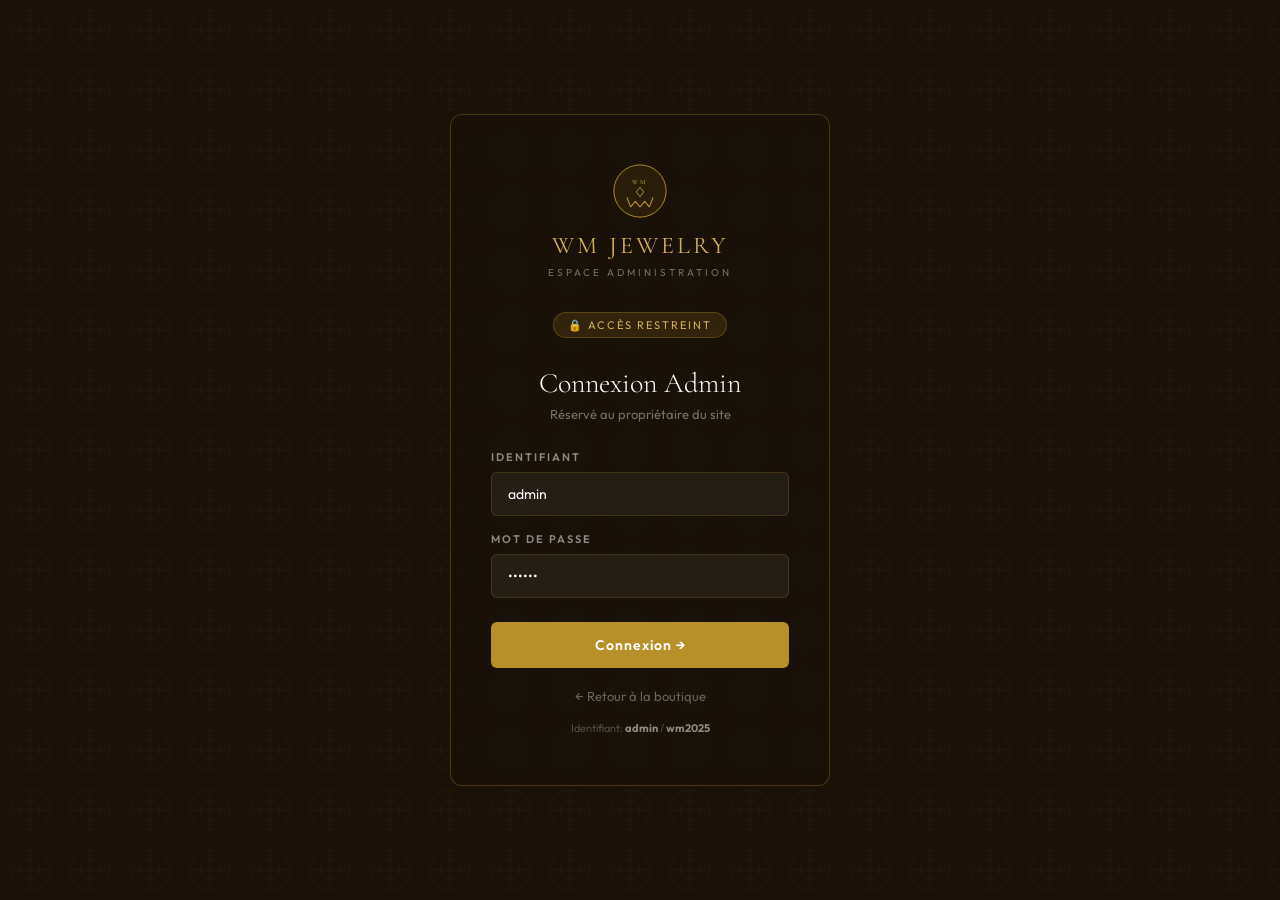
<file: admin/index.html>
<!DOCTYPE html>
<html lang="fr">
<head>
<meta charset="UTF-8">
<meta name="viewport" content="width=device-width, initial-scale=1.0">
<title>WM Jewelry — Admin</title>
<link href="https://fonts.googleapis.com/css2?family=Cormorant+Garamond:ital,wght@0,300;0,400;0,600;1,300&family=Outfit:wght@300;400;500;600&display=swap" rel="stylesheet">
<style>
*{margin:0;padding:0;box-sizing:border-box}
:root{
  --gold:#B8902A;--gold-light:#D4AF5A;--gold-pale:#F5EDD5;--gold-dark:#7C5E18;
  --cream:#FAF7F0;--white:#fff;--black:#1A1209;--gray:#6B6355;--gray-light:#EDE8DF;
  --font-serif:'Cormorant Garamond',serif;--font-sans:'Outfit',sans-serif;
}
body{font-family:var(--font-sans);background:var(--black);min-height:100vh;display:flex;align-items:center;justify-content:center;position:relative;overflow:hidden}
body::before{content:'';position:absolute;inset:0;background:url("data:image/svg+xml,%3Csvg width='60' height='60' viewBox='0 0 60 60' xmlns='http://www.w3.org/2000/svg'%3E%3Cg fill='none' stroke='%23B8902A' stroke-width='0.3' opacity='0.15'%3E%3Ccircle cx='30' cy='30' r='20'/%3E%3Ccircle cx='30' cy='30' r='10'/%3E%3Cline x1='10' y1='30' x2='50' y2='30'/%3E%3Cline x1='30' y1='10' x2='30' y2='50'/%3E%3C/g%3E%3C/svg%3E") repeat}
.login-box{background:rgba(26,18,9,0.95);border:1px solid rgba(184,144,42,0.3);border-radius:12px;padding:48px 40px;width:380px;max-width:92vw;position:relative;z-index:1;backdrop-filter:blur(10px)}
.login-logo{text-align:center;margin-bottom:32px}
.login-logo svg{display:block;margin:0 auto 12px}
.login-logo .brand{font-family:var(--font-serif);font-size:24px;color:var(--gold-light);letter-spacing:3px;display:block}
.login-logo .sub{font-size:10px;color:rgba(255,255,255,0.4);letter-spacing:3px;margin-top:4px}
.admin-badge{background:rgba(184,144,42,0.15);border:1px solid rgba(184,144,42,0.3);color:var(--gold-light);font-size:11px;padding:5px 14px;border-radius:20px;display:inline-block;margin-bottom:28px;letter-spacing:2px}
h2{font-family:var(--font-serif);font-size:28px;color:white;font-weight:300;margin-bottom:6px;text-align:center}
.login-sub{color:rgba(255,255,255,0.4);font-size:13px;text-align:center;margin-bottom:28px}
.form-group{margin-bottom:16px}
.form-group label{display:block;font-size:11px;font-weight:600;color:rgba(255,255,255,0.5);letter-spacing:2px;text-transform:uppercase;margin-bottom:8px}
.form-group input{width:100%;background:rgba(255,255,255,0.05);border:1px solid rgba(184,144,42,0.2);border-radius:6px;padding:12px 16px;font-family:var(--font-sans);font-size:14px;color:white;outline:none;transition:border .2s}
.form-group input:focus{border-color:var(--gold)}
.form-group input::placeholder{color:rgba(255,255,255,0.25)}
.login-btn{width:100%;background:var(--gold);color:white;border:none;padding:14px;font-family:var(--font-sans);font-size:14px;font-weight:600;cursor:pointer;border-radius:6px;margin-top:8px;letter-spacing:1px;transition:background .2s}
.login-btn:hover{background:var(--gold-dark)}
.error-msg{background:rgba(192,57,43,0.15);border:1px solid rgba(192,57,43,0.3);color:#e74c3c;font-size:13px;padding:10px 14px;border-radius:6px;margin-top:12px;display:none;text-align:center}
.back-link{display:block;text-align:center;margin-top:20px;color:rgba(255,255,255,0.35);font-size:13px;text-decoration:none;transition:color .2s}
.back-link:hover{color:var(--gold-light)}
.hint{color:rgba(255,255,255,0.25);font-size:11px;text-align:center;margin-top:16px;line-height:1.6}
</style>
</head>
<body>

<div class="login-box">
  <div class="login-logo">
    <svg viewBox="0 0 60 60" width="56" height="56">
      <circle cx="30" cy="30" r="28" fill="rgba(184,144,42,0.1)" stroke="#B8902A" stroke-width="1"/>
      <text x="30" y="22" text-anchor="middle" font-family="Cormorant Garamond,serif" font-size="7" fill="#D4AF5A" letter-spacing="3" font-weight="400">WM</text>
      <polygon points="30,26 34,31 30,36 26,31" fill="none" stroke="#D4AF5A" stroke-width="0.8"/>
      <path d="M16,37 L20,47 L25,41 L30,47 L35,41 L40,47 L44,37" fill="none" stroke="#B8902A" stroke-width="1.2" stroke-linejoin="round"/>
    </svg>
    <span class="brand">WM JEWELRY</span>
    <span class="sub">ESPACE ADMINISTRATION</span>
  </div>

  <div style="text-align:center">
    <span class="admin-badge">🔒 ACCÈS RESTREINT</span>
  </div>

  <h2>Connexion Admin</h2>
  <p class="login-sub">Réservé au propriétaire du site</p>

  <div class="form-group">
    <label>Identifiant</label>
    <input type="text" id="username" placeholder="admin" autocomplete="username" value="admin">
  </div>
  <div class="form-group">
    <label>Mot de passe</label>
    <input type="password" id="password" placeholder="••••••••" autocomplete="current-password" value="wm2025" onkeydown="if(event.key==='Enter') login()">
  </div>
  <button class="login-btn" onclick="login()">Connexion →</button>
  <div class="error-msg" id="errorMsg">Identifiant ou mot de passe incorrect.</div>

  <a href="/index.html" class="back-link">← Retour à la boutique</a>
  <p class="hint">Identifiant: <strong style="color:rgba(255,255,255,0.5)">admin</strong> / <strong style="color:rgba(255,255,255,0.5)">wm2025</strong></p>
</div>

<script>
// ── AUTH CODE INTÉGRÉ ──
const ADMIN_CREDENTIALS = {
  username: "admin",
  password: "wm2025"
};

function checkCredentials(user, pass) {
  return user === ADMIN_CREDENTIALS.username && pass === ADMIN_CREDENTIALS.password;
}

function login() {
  const user = document.getElementById("username").value.trim();
  const pass = document.getElementById("password").value;
  
  if (checkCredentials(user, pass)) {
    sessionStorage.setItem("wm_admin_auth", "1");
    window.location.href = "/admin/dashboard.html";
  } else {
    const err = document.getElementById("errorMsg");
    err.style.display = "block";
    setTimeout(() => err.style.display = "none", 3000);
  }
}

if (sessionStorage.getItem("wm_admin_auth") === "1") {
  window.location.href = "/admin/dashboard.html";
}
</script>
</body>
</html>
</file>
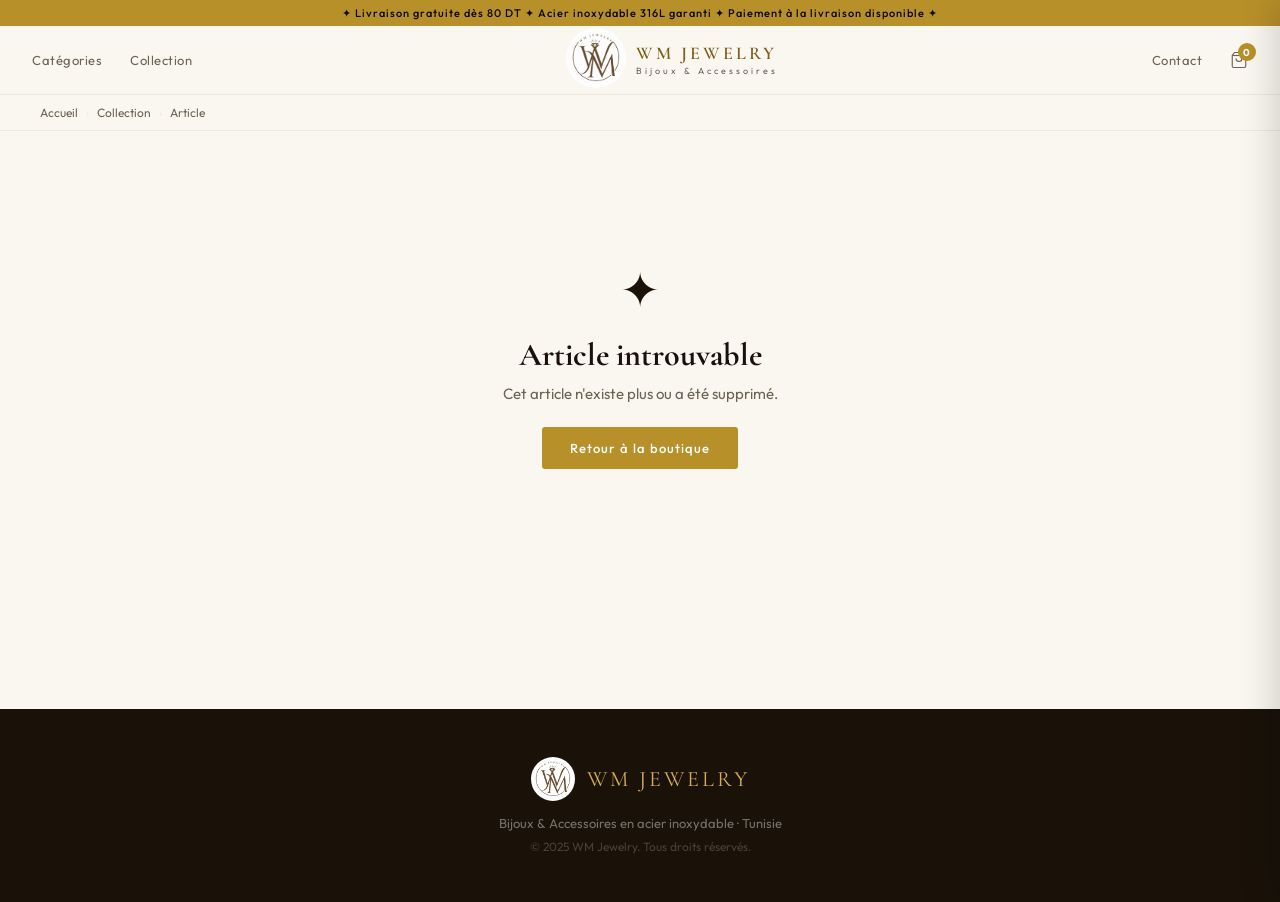
<file: product.html>
<!DOCTYPE html>
<html lang="fr">
<head>
<meta charset="UTF-8">
<meta name="viewport" content="width=device-width, initial-scale=1.0">
<title>WM Jewelry — Détail Produit</title>
<link href="https://fonts.googleapis.com/css2?family=Cormorant+Garamond:ital,wght@0,300;0,400;0,600;1,300;1,400&family=Outfit:wght@300;400;500;600&display=swap" rel="stylesheet">
<link rel="stylesheet" href="css/style.css">
<link rel="stylesheet" href="css/product.css">
<style>
/* ANNOUNCEMENT BAR - SCROLLING */
.announcement-bar {
  background: var(--gold, #B8902A);
  color: var(--dark, #0a0805);
  text-align: center;
  padding: 6px 16px;
  font-size: 11px;
  letter-spacing: 1px;
  font-weight: 500;
  white-space: nowrap;
  overflow: hidden;
  text-overflow: ellipsis;
}
.announcement-bar span {
  display: inline-block;
  animation: scrollText 20s linear infinite;
}
@keyframes scrollText {
  0% { transform: translateX(100%); }
  100% { transform: translateX(-100%); }
}
</style>
</head>

<body>

<!-- ANNOUNCEMENT BAR -->
<div class="announcement-bar">
  <span>✦ Livraison gratuite dès 80 DT ✦ Acier inoxydable 316L garanti ✦ Paiement à la livraison disponible ✦</span>
</div>

<!-- HEADER -->
<header class="header" id="header">
  <div class="header-inner">
    <nav class="nav-left">
      <a href="index.html#categories">Catégories</a>
      <a href="index.html#nouveautes">Collection</a>
    </nav>
    <a href="index.html" class="logo">
      <div class="logo-emblem">
        <img src="images/logo1.png" alt="WM Jewelry" width="60" height="60" style="border-radius:50%;object-fit:cover;">
      </div>
      <div class="logo-text">
        <span class="logo-wm">WM JEWELRY</span>
        <span class="logo-tagline">Bijoux & Accessoires</span>
      </div>
    </a>
    <nav class="nav-right">
      <a href="index.html#contact">Contact</a>
      <a href="#" class="nav-cart" id="cartBtn">
        <svg width="18" height="18" viewBox="0 0 24 24" fill="none" stroke="currentColor" stroke-width="1.5"><path d="M6 2L3 6v14a2 2 0 002 2h14a2 2 0 002-2V6l-3-4z"/><line x1="3" y1="6" x2="21" y2="6"/><path d="M16 10a4 4 0 01-8 0"/></svg>
        <span class="cart-count" id="cartCount">0</span>
      </a>
    </nav>
  </div>
</header>

<!-- BREADCRUMB -->
<div class="breadcrumb">
  <div class="breadcrumb-inner">
    <a href="index.html">Accueil</a>
    <span class="bc-sep">›</span>
    <a href="index.html#nouveautes" id="bcCat">Collection</a>
    <span class="bc-sep">›</span>
    <span id="bcName">Article</span>
  </div>
</div>

<!-- PRODUCT DETAIL -->
<main class="product-page" id="productPage">
  <div class="product-loading" id="productLoading">
    <div class="loading-spinner"></div>
    <p>Chargement...</p>
  </div>
</main>

<!-- AVIS CLIENTS -->
<section class="reviews-section" id="reviewsSection"></section>

<!-- PRODUITS SIMILAIRES -->
<section class="related-section" id="relatedSection" style="display:none">
  <div class="section-header">
    <p class="section-eyebrow">Vous aimerez aussi</p>
    <h2>Articles similaires</h2>
  </div>
  <div class="related-grid" id="relatedGrid"></div>
</section>

<!-- FOOTER -->
<footer class="footer">
  <div class="footer-logo">
    <img src="images/logo1.png" alt="WM Jewelry" width="44" height="44" style="border-radius:50%;object-fit:cover;">
    <span>WM JEWELRY</span>
  </div>
  <p class="footer-text">Bijoux & Accessoires en acier inoxydable · Tunisie</p>
  <p class="footer-copy">© 2025 WM Jewelry. Tous droits réservés.</p>
</footer>

<!-- CART SIDEBAR -->
<div class="cart-overlay" id="cartOverlay"></div>
<div class="cart-sidebar" id="cartSidebar">
  <div class="cart-header">
    <h3>Votre Panier</h3>
    <button class="cart-close" onclick="closeCart()">×</button>
  </div>
  <div class="cart-items" id="cartItems"><p class="cart-empty">Votre panier est vide</p></div>
  <div class="cart-footer" id="cartFooter" style="display:none">
    <div class="cart-total-row"><span>Total</span><span id="cartTotal">0.000 DT</span></div>
    <button class="order-btn" onclick="order()">Commander via WhatsApp</button>
  </div>
</div>

<div class="notification" id="notification"></div>

<script src="js/products.js"></script>
<script src="js/product.js"></script>
</body>
</html>
</file>
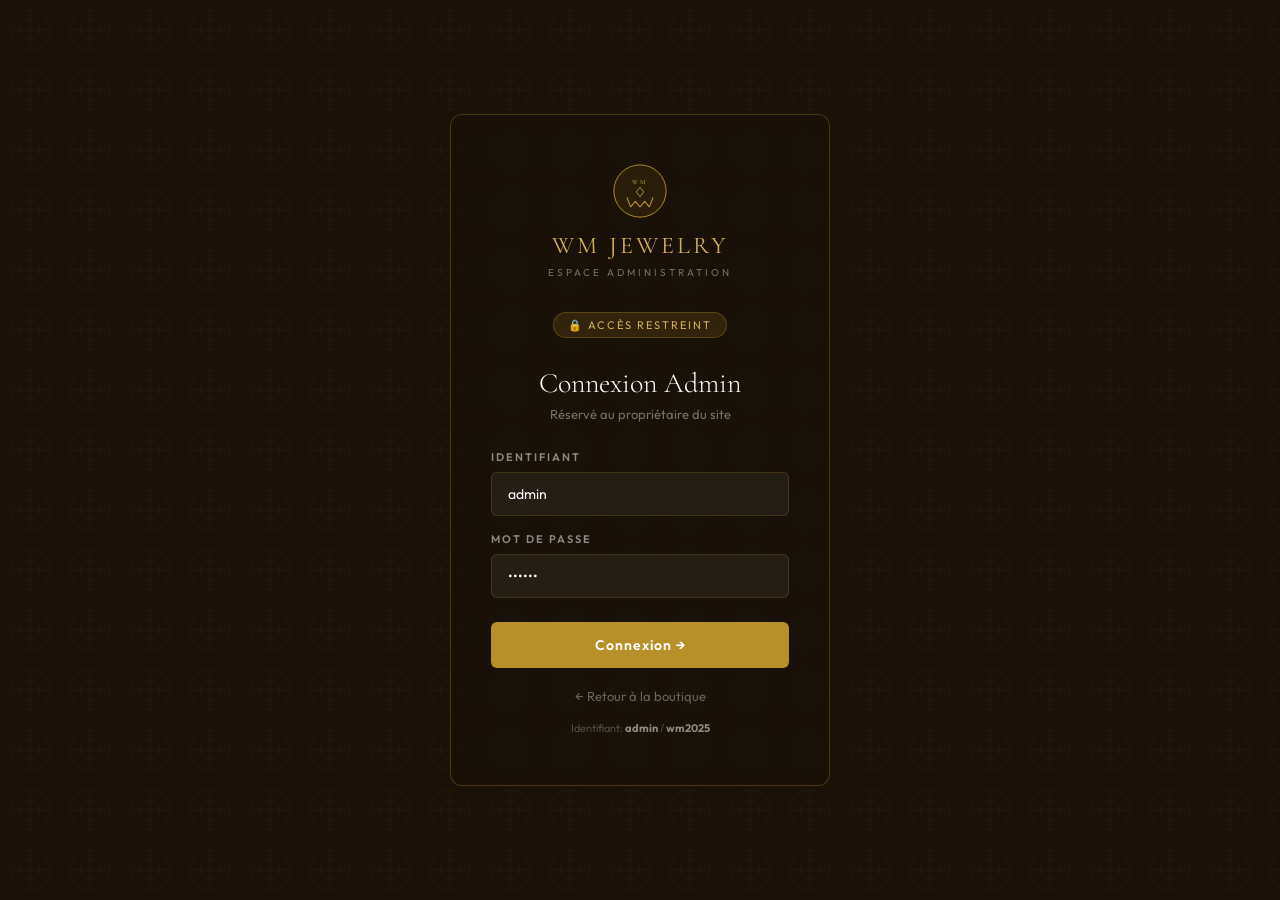
<file: admin/dashboard.html>
<!DOCTYPE html>
<html lang="fr">
<head>
<meta charset="UTF-8">
<meta name="viewport" content="width=device-width, initial-scale=1.0">
<title>WM Jewelry — Dashboard Admin</title>
<link href="https://fonts.googleapis.com/css2?family=Cormorant+Garamond:ital,wght@0,300;0,400;0,600;1,300&family=Outfit:wght@300;400;500;600&display=swap" rel="stylesheet">
<link rel="stylesheet" href="css/admin.css">
</head>
<body>

<!-- SIDEBAR -->
<aside class="sidebar">
  <div class="sidebar-logo">
    <svg viewBox="0 0 60 60" width="40" height="40">
      <circle cx="30" cy="30" r="28" fill="#F5EDD5" stroke="#B8902A" stroke-width="1.5"/>
      <text x="30" y="22" text-anchor="middle" font-family="Cormorant Garamond,serif" font-size="7" fill="#7C5E18" letter-spacing="3" font-weight="600">WM</text>
      <polygon points="30,26 34,31 30,36 26,31" fill="none" stroke="#B8902A" stroke-width="0.8"/>
      <path d="M16,37 L20,47 L25,41 L30,47 L35,41 L40,47 L44,37" fill="none" stroke="#B8902A" stroke-width="1.2" stroke-linejoin="round"/>
    </svg>
    <div>
      <div class="sidebar-brand">WM JEWELRY</div>
      <div class="sidebar-role">Administration</div>
    </div>
  </div>

  <nav class="sidebar-nav">
    <a class="nav-item active" onclick="showSection('dashboard')">
      <span class="nav-icon">📊</span> Tableau de bord
    </a>
    <a class="nav-item" onclick="showSection('products')">
      <span class="nav-icon">💎</span> Articles
    </a>
    <a class="nav-item" onclick="showSection('add')">
      <span class="nav-icon">➕</span> Ajouter article
    </a>
    <a class="nav-item" onclick="showSection('categories')">
      <span class="nav-icon">🗂️</span> Catégories
    </a>
    <a class="nav-item" onclick="showSection('reviews')">
      <span class="nav-icon">⭐</span> Avis clients
      <span class="nav-badge" id="navReviewsBadge" style="display:none">0</span>
    </a>
  </nav>

  <div class="sidebar-footer">
    <a href="../index.html" target="_blank" class="sidebar-link">🌐 Voir la boutique</a>
    <button class="logout-btn" onclick="logout()">🚪 Déconnexion</button>
  </div>
</aside>

<!-- MAIN -->
<main class="main-content">

  <!-- TOP BAR -->
  <div class="topbar">
    <div class="topbar-title" id="topbarTitle">Tableau de bord</div>
    <div class="topbar-right">
      <span class="admin-tag">👤 Admin</span>
    </div>
  </div>

  <!-- DASHBOARD SECTION -->
  <section id="sec-dashboard" class="section active">
    <div class="stats-grid" id="statsGrid"></div>
    <div class="dash-grid">
      <div class="panel">
        <div class="panel-header">
          <h3>Articles récents</h3>
          <button class="btn-sm" onclick="showSection('products')">Voir tout</button>
        </div>
        <div id="recentProducts"></div>
      </div>
      <div class="panel">
        <div class="panel-header"><h3>Répartition catégories</h3></div>
        <div id="catChart"></div>
      </div>
    </div>
  </section>

  <!-- PRODUCTS SECTION -->
  <section id="sec-products" class="section">
    <div class="section-bar">
      <div class="search-wrap">
        <input type="text" id="searchInput" placeholder="🔍 Rechercher un article..." oninput="renderProductsTable()">
        <select id="filterCat" onchange="renderProductsTable()">
          <option value="">Toutes catégories</option>
        </select>
      </div>
      <button class="btn-gold" onclick="showSection('add')">+ Ajouter un article</button>
    </div>
    <div class="table-wrap">
      <table class="products-table">
        <thead>
          <tr>
            <th>Article</th><th>Catégorie</th><th>Prix</th><th>Stock</th><th>Statut</th><th>Actions</th>
          </tr>
        </thead>
        <tbody id="productsTableBody"></tbody>
      </table>
    </div>
  </section>

  <!-- ADD / EDIT SECTION -->
  <section id="sec-add" class="section">
    <div class="form-panel">
      <h2 class="form-title" id="formTitle">➕ Nouvel Article</h2>

      <div class="form-grid">
        <div class="form-group">
          <label>Nom de l'article *</label>
          <input type="text" id="fName" placeholder="Ex: Bracelet doré élégant">
        </div>
        <div class="form-group">
          <label>Prix (DT) *</label>
          <input type="number" id="fPrice" placeholder="Ex: 24.900" step="0.001" min="0">
        </div>
        <div class="form-group">
          <label>Stock disponible *</label>
          <input type="number" id="fStock" placeholder="Ex: 10" step="1" min="0">
          <div class="field-hint">0 = article en rupture de stock</div>
        </div>
        <div class="form-group">
          <label>Catégorie *</label>
          <select id="fCat">
            <option value="boucles">Boucles d'oreilles</option>
            <option value="colliers">Colliers</option>
            <option value="bracelets">Bracelets</option>
            <option value="bagues">Bagues</option>
            <option value="montres">Montres</option>
            <option value="cheveux">Accessoires cheveux</option>
            <option value="pinces">Pinces & Barrettes</option>
            <option value="bondes">Bandes & Élastiques</option>
            <option value="autres">Autres</option>
          </select>
        </div>
        <div class="form-group">
          <label>Icône de secours (si pas d'image)</label>
          <div class="emoji-grid" id="emojiGrid"></div>
        </div>

        <!-- IMAGES UPLOAD (plusieurs photos) -->
        <div class="form-group full">
          <label>Photos de l'article</label>
          <input type="file" id="fImage" accept="image/*" multiple style="display:none">
          <div class="drop-zone" id="dropZone">
            <div class="drop-inner">
              <div class="drop-icon">🖼️</div>
              <div class="drop-text">Glissez une ou plusieurs images ici<br><span>ou cliquez pour choisir des fichiers</span></div>
              <div class="drop-hint">JPG, PNG, WEBP — max 5 Mo/image · La 1ère image = photo principale</div>
            </div>
          </div>
          <div class="image-gallery" id="imageGallery"></div>
        </div>

        <div class="form-group full">
          <label>Description</label>
          <textarea id="fDesc" rows="3" placeholder="Description courte, matière, taille, etc."></textarea>
        </div>
        <div class="form-group">
          <label>Mise en avant</label>
          <select id="fFeatured">
            <option value="false">Article normal</option>
            <option value="true">⭐ Article vedette</option>
          </select>
        </div>
        <div class="form-group">
          <label>Badge "Nouveau"</label>
          <select id="fNew">
            <option value="false">Non</option>
            <option value="true">Oui — afficher le badge</option>
          </select>
        </div>
      </div>

      <div class="preview-box" id="previewBox">
        <div class="preview-label">Aperçu carte produit</div>
        <div class="preview-card" id="previewCard">
          <div class="preview-img-wrap">
            <img id="pvImg" src="" alt="" style="display:none">
            <div class="preview-emoji" id="pvEmoji">💍</div>
          </div>
          <div class="preview-info">
            <div class="preview-cat" id="pvCat">Catégorie</div>
            <div class="preview-name" id="pvName">Nom de l'article</div>
            <div class="preview-price" id="pvPrice">0.000 DT</div>
          </div>
        </div>
      </div>

      <div class="form-actions">
        <button class="btn-gold" onclick="saveProduct()">💾 Enregistrer l'article</button>
        <button class="btn-outline" onclick="cancelEdit()">Annuler</button>
      </div>
    </div>
  </section>

  <!-- CATEGORIES SECTION -->
  <section id="sec-categories" class="section">
    <div class="panel">
      <div class="panel-header"><h3>Catégories disponibles</h3></div>
      <div id="catList"></div>
    </div>
  </section>

  <!-- REVIEWS SECTION -->
  <section id="sec-reviews" class="section">
    <div class="section-bar">
      <div class="search-wrap">
        <select id="reviewsFilter" onchange="renderReviewsAdmin()">
          <option value="pending">En attente</option>
          <option value="approved">Publiés</option>
          <option value="all">Tous</option>
        </select>
      </div>
    </div>
    <div id="reviewsList" class="reviews-admin-list"></div>
  </section>

</main>

<div class="toast" id="toast"></div>

<script src="js/auth.js"></script>
<script src="../js/products.js"></script>
<script src="js/dashboard.js"></script>
</body>
</html>
</file>
<file: css/style.css>
/* ── WM JEWELRY — style.css ── */
*{margin:0;padding:0;box-sizing:border-box}
:root{
  --gold:#B8902A;--gold-light:#D4AF5A;--gold-pale:#F5EDD5;--gold-dark:#7C5E18;
  --cream:#FAF7F0;--white:#fff;--black:#1A1209;--gray:#6B6355;--gray-light:#EDE8DF;
  --font-serif:'Cormorant Garamond',serif;--font-sans:'Outfit',sans-serif;
  --header-h:68px;
}
body{font-family:var(--font-sans);background:var(--cream);color:var(--black);font-size:15px}
h1,h2,h3,h4{font-family:var(--font-serif)}
a{text-decoration:none;color:inherit}
img{max-width:100%}

/* ANNOUNCEMENT */
.announcement-bar{background:var(--black);color:var(--gold-light);text-align:center;padding:9px 16px;font-size:12px;letter-spacing:1.5px;overflow:hidden;white-space:nowrap}

/* HEADER */
.header{background:rgba(250,247,240,0.95);backdrop-filter:blur(12px);border-bottom:1px solid var(--gray-light);position:sticky;top:0;z-index:100;transition:box-shadow .3s}
.header.scrolled{box-shadow:0 2px 20px rgba(26,18,9,0.1)}
.header-inner{display:flex;align-items:center;justify-content:space-between;height:var(--header-h);padding:0 32px;max-width:1400px;margin:0 auto}
.logo{display:flex;align-items:center;gap:10px}
.logo-text{display:flex;flex-direction:column}
.logo-wm{font-family:var(--font-serif);font-size:18px;font-weight:600;color:var(--gold-dark);letter-spacing:3px;line-height:1}
.logo-tagline{font-size:9px;color:var(--gray);letter-spacing:3px;margin-top:3px}
.nav-left,.nav-right{display:flex;gap:28px;align-items:center}
.nav-left a,.nav-right a{font-size:13px;color:var(--gray);font-weight:400;letter-spacing:0.5px;transition:color .2s}
.nav-left a:hover,.nav-right a:hover{color:var(--gold)}
.nav-cart{display:flex;align-items:center;gap:4px;position:relative}
.cart-count{background:var(--gold);color:white;font-size:10px;font-weight:700;width:18px;height:18px;border-radius:50%;display:flex;align-items:center;justify-content:center;position:absolute;top:-8px;right:-8px}

/* HERO */
.hero{background:var(--black);min-height:580px;display:flex;align-items:center;padding:80px 32px;position:relative;overflow:hidden}
.hero-bg{position:absolute;inset:0}
.hero-pattern{position:absolute;inset:0;background:url("data:image/svg+xml,%3Csvg width='60' height='60' viewBox='0 0 60 60' xmlns='http://www.w3.org/2000/svg'%3E%3Cg fill='none' stroke='%23B8902A' stroke-width='0.3' opacity='0.15'%3E%3Ccircle cx='30' cy='30' r='20'/%3E%3Ccircle cx='30' cy='30' r='10'/%3E%3Cline x1='10' y1='30' x2='50' y2='30'/%3E%3Cline x1='30' y1='10' x2='30' y2='50'/%3E%3C/g%3E%3C/svg%3E") repeat}
.hero-content{position:relative;z-index:2;max-width:560px}
.hero-logo-wrap{margin-bottom:24px}
.hero-eyebrow{font-size:11px;color:var(--gold-light);letter-spacing:4px;text-transform:uppercase;margin-bottom:12px}
.hero-title{font-family:var(--font-serif);font-size:clamp(42px,6vw,72px);color:white;font-weight:300;line-height:1.1;margin-bottom:16px}
.hero-title em{color:var(--gold-light);font-style:italic}
.hero-desc{color:rgba(255,255,255,0.55);font-size:14px;line-height:1.7;margin-bottom:32px}
.hero-actions{display:flex;gap:12px;flex-wrap:wrap;margin-bottom:28px}
.btn-primary{background:var(--gold);color:white;padding:13px 28px;border-radius:3px;font-size:13px;font-weight:500;letter-spacing:1px;transition:background .2s;border:none;cursor:pointer;display:inline-block}
.btn-primary:hover{background:var(--gold-dark)}
.btn-ghost{background:transparent;color:white;padding:13px 28px;border:1px solid rgba(255,255,255,0.25);border-radius:3px;font-size:13px;cursor:pointer;transition:all .2s;display:inline-block}
.btn-ghost:hover{border-color:var(--gold-light);color:var(--gold-light)}
.hero-badges{display:flex;gap:20px;flex-wrap:wrap}
.hero-badges span{font-size:12px;color:rgba(255,255,255,0.4);letter-spacing:1px}
.hero-ornament{position:absolute;right:-60px;top:50%;transform:translateY(-50%);z-index:1}

/* TRUST STRIP */
.trust-strip{background:var(--gold-pale);border-bottom:1px solid #E8D8B0;padding:14px 32px;display:flex;justify-content:center;gap:48px;flex-wrap:wrap}
.trust-item{display:flex;align-items:center;gap:8px;font-size:12px;color:var(--gold-dark);font-weight:500;letter-spacing:0.5px}

/* SECTION HEADER */
.section-header{text-align:center;padding:60px 32px 32px;max-width:1400px;margin:0 auto}
.section-eyebrow{font-size:11px;color:var(--gold);letter-spacing:3px;text-transform:uppercase;margin-bottom:8px}
.section-header h2{font-family:var(--font-serif);font-size:clamp(28px,4vw,42px);font-weight:300}

/* CATEGORIES */
.categories{padding-bottom:40px}

/* FILTER BAR */
.filter-bar{display:flex;flex-wrap:wrap;gap:8px;justify-content:center;padding:0 32px 24px;max-width:1400px;margin:0 auto}
.filter-btn{background:var(--white);border:1px solid var(--gray-light);padding:7px 18px;border-radius:20px;font-size:13px;cursor:pointer;font-family:var(--font-sans);color:var(--gray);transition:all .2s}
.filter-btn:hover,.filter-btn.active{background:var(--gold);border-color:var(--gold);color:white}

/* PRODUCTS */
.products-section{padding:0 32px 80px;max-width:1400px;margin:0 auto}
.products-grid{display:grid;grid-template-columns:repeat(auto-fill,minmax(240px,1fr));gap:24px}
.product-card{background:var(--white);border:1px solid var(--gray-light);border-radius:8px;overflow:hidden;transition:all .25s;cursor:pointer}
.product-card:hover{transform:translateY(-5px);box-shadow:0 16px 40px rgba(26,18,9,0.1)}
.product-img-wrap{position:relative;aspect-ratio:1;background:var(--gold-pale);display:flex;align-items:center;justify-content:center;overflow:hidden}
.product-emoji-img{font-size:72px;line-height:1;transition:transform .3s}
.product-card:hover .product-emoji-img{transform:scale(1.08)}
.product-real-img{width:100%;height:100%;object-fit:cover;transition:transform .4s ease}
.product-card:hover .product-real-img{transform:scale(1.05)}
.badge-new{position:absolute;top:12px;left:12px;background:var(--black);color:var(--gold-light);font-size:10px;font-weight:600;padding:4px 10px;letter-spacing:1.5px}
.badge-featured{position:absolute;top:12px;right:40px;background:var(--gold);color:white;font-size:10px;font-weight:600;padding:4px 10px;letter-spacing:1px}
.badge-outofstock{position:absolute;top:12px;left:12px;background:#B91C1C;color:white;font-size:10px;font-weight:600;padding:4px 10px;letter-spacing:1px;border-radius:2px}
.wishlist-btn{position:absolute;top:10px;right:12px;background:rgba(255,255,255,0.85);border:none;width:32px;height:32px;border-radius:50%;font-size:16px;cursor:pointer;display:flex;align-items:center;justify-content:center;transition:all .2s;backdrop-filter:blur(4px)}
.wishlist-btn:hover{background:white;transform:scale(1.1)}
.product-card.is-out-of-stock .product-img-wrap{opacity:0.55;filter:grayscale(40%)}
.product-stock-note{font-size:11px;color:#B45309;font-weight:600;margin-top:2px}
.add-btn-disabled{background:var(--gray-light)!important;color:var(--gray)!important;cursor:not-allowed}

/* RATING STARS (cartes produit + fiche détail) */
.rating-stars{display:flex;align-items:center;gap:5px;margin:2px 0}
.rating-stars .stars{color:var(--gold);font-size:13px;letter-spacing:1px}
.rating-stars .rating-num{font-size:12px;font-weight:600;color:var(--gray)}
.rating-stars .rating-count{font-size:11px;color:var(--gray)}
.rating-sm .stars{font-size:12px}
.rating-lg .stars{font-size:20px;letter-spacing:2px}
.rating-lg .rating-num{font-size:16px}
.product-body{padding:18px}
.product-cat{font-size:10px;color:var(--gold);font-weight:600;letter-spacing:2px;text-transform:uppercase;margin-bottom:5px}
.product-name{font-family:var(--font-serif);font-size:19px;margin-bottom:6px;line-height:1.2}
.product-desc{font-size:12px;color:var(--gray);margin-bottom:14px;line-height:1.6}
.product-footer{display:flex;align-items:center;justify-content:space-between}
.product-price{font-family:var(--font-serif);font-size:20px;color:var(--gold-dark);font-weight:600}
.add-btn{background:var(--gold);color:white;border:none;padding:8px 16px;border-radius:3px;font-size:12px;font-weight:600;cursor:pointer;transition:background .2s;letter-spacing:0.5px}
.add-btn:hover{background:var(--gold-dark)}
.no-products{grid-column:1/-1;text-align:center;padding:80px 20px;color:var(--gray)}
.no-products-icon{font-size:48px;margin-bottom:16px}

/* CONTACT */
.contact-section{background:var(--white);border-top:1px solid var(--gray-light);padding:80px 32px}
.contact-inner{display:grid;grid-template-columns:1fr 1fr;gap:60px;max-width:900px;margin:0 auto;align-items:start}
@media(max-width:700px){.contact-inner{grid-template-columns:1fr}}
.contact-info h2{font-family:var(--font-serif);font-size:36px;margin-bottom:12px}
.contact-desc{color:var(--gray);font-size:14px;line-height:1.7;margin-bottom:24px}
.contact-links{display:flex;gap:12px;flex-wrap:wrap}
.contact-wa,.contact-ig{display:flex;align-items:center;gap:8px;padding:10px 20px;border-radius:4px;font-size:13px;font-weight:500;transition:all .2s}
.contact-wa{background:#25D366;color:white}
.contact-wa:hover{background:#128C7E}
.contact-ig{background:var(--gold-pale);color:var(--gold-dark);border:1px solid var(--gold-light)}
.contact-ig:hover{background:var(--gold);color:white}
.contact-form{display:flex;flex-direction:column;gap:14px}
.contact-form .form-group input,.contact-form .form-group textarea{width:100%;border:1px solid var(--gray-light);border-radius:4px;padding:12px 16px;font-family:var(--font-sans);font-size:14px;outline:none;transition:border .2s;color:var(--black);background:var(--cream)}
.contact-form .form-group input:focus,.contact-form .form-group textarea:focus{border-color:var(--gold)}

/* FOOTER */
.footer{background:var(--black);padding:48px 32px;text-align:center}
.footer-logo{display:flex;align-items:center;justify-content:center;gap:12px;margin-bottom:14px}
.footer-logo span{font-family:var(--font-serif);font-size:22px;color:var(--gold-light);letter-spacing:3px}
.footer-text{color:rgba(255,255,255,0.4);font-size:13px;margin-bottom:8px}
.footer-copy{color:rgba(255,255,255,0.2);font-size:12px}

/* CART SIDEBAR */
.cart-overlay{position:fixed;inset:0;background:rgba(0,0,0,0.45);z-index:200;display:none;cursor:pointer}
.cart-overlay.open{display:block}
.cart-sidebar{position:fixed;right:0;top:0;bottom:0;width:380px;max-width:90vw;background:white;z-index:201;transform:translateX(100%);transition:transform .3s ease;display:flex;flex-direction:column;box-shadow:-8px 0 32px rgba(0,0,0,0.15)}
.cart-sidebar.open{transform:translateX(0)}
.cart-header{padding:22px 24px;border-bottom:1px solid var(--gray-light);display:flex;align-items:center;justify-content:space-between}
.cart-header h3{font-family:var(--font-serif);font-size:24px;font-weight:400}
.cart-close{background:none;border:none;font-size:28px;cursor:pointer;color:var(--gray);line-height:1}
.cart-items{flex:1;overflow-y:auto;padding:16px 24px}
.cart-empty{text-align:center;padding:48px 0;color:var(--gray);font-size:14px}
.cart-item{display:flex;justify-content:space-between;align-items:flex-start;padding:14px 0;border-bottom:1px solid var(--gray-light)}
.cart-item:last-child{border-bottom:none}
.cart-item-info{flex:1}
.cart-item-name{font-size:14px;font-weight:500;margin-bottom:8px}
.cart-item-qty-row{display:flex;align-items:center;gap:8px}
.qty-btn{background:var(--cream);border:1px solid var(--gray-light);width:26px;height:26px;border-radius:4px;font-size:16px;cursor:pointer;display:flex;align-items:center;justify-content:center;color:var(--black)}
.qty-val{font-size:14px;font-weight:500;min-width:20px;text-align:center;color:white}
.cart-item-right{display:flex;align-items:flex-start;gap:8px;margin-left:12px}
.cart-item-price{font-family:var(--font-serif);font-size:17px;color:var(--gold-dark);font-weight:600;white-space:nowrap}
.cart-item-rm{background:none;border:none;color:#c0392b;cursor:pointer;font-size:20px;line-height:1;padding:0}
.cart-footer{padding:20px 24px;border-top:1px solid var(--gray-light)}
.cart-total-row{display:flex;justify-content:space-between;font-family:var(--font-serif);font-size:22px;margin-bottom:16px}
.order-btn{width:100%;background:#25D366;color:white;border:none;padding:14px;font-size:14px;font-weight:600;cursor:pointer;border-radius:4px;letter-spacing:0.5px;display:flex;align-items:center;justify-content:center;gap:8px;transition:background .2s}
.order-btn:hover{background:#128C7E}

/* NOTIFICATION */
.notification{position:fixed;bottom:24px;left:50%;transform:translateX(-50%) translateY(80px);background:var(--black);color:white;padding:12px 24px;border-radius:6px;font-size:13px;z-index:300;transition:transform .3s;pointer-events:none;white-space:nowrap}
.notification.show{transform:translateX(-50%) translateY(0)}

/* RESPONSIVE */
@media(max-width:768px){
  .header-inner{padding:0 16px}
  .nav-left,.hero-ornament{display:none}
  .hero{padding:60px 20px;min-height:auto}
  .trust-strip{gap:16px;padding:12px 16px}
  .section-header{padding:40px 16px 20px}
  .cat-grid,.filter-bar{padding:0 16px 16px}
  .products-section{padding:0 16px 60px}
  .contact-section{padding:60px 16px}
}

/* ── CATEGORIES AVEC IMAGES ── */
.cat-grid{display:grid;grid-template-columns:repeat(auto-fill,minmax(160px,1fr));gap:16px;padding:0 32px;max-width:1400px;margin:0 auto}
.cat-card{border-radius:10px;overflow:hidden;cursor:pointer;transition:transform .25s,box-shadow .25s;position:relative}
.cat-card:hover{transform:translateY(-4px);box-shadow:0 12px 32px rgba(26,18,9,0.18)}
.cat-img-wrap{position:relative;aspect-ratio:3/4;overflow:hidden;background:var(--gold-pale)}
.cat-img-wrap img{width:100%;height:100%;object-fit:cover;transition:transform .4s ease;display:block}
.cat-card:hover .cat-img-wrap img{transform:scale(1.07)}
.cat-img-fallback{width:100%;height:100%;display:flex;align-items:center;justify-content:center;font-size:48px;background:var(--gold-pale)}
.cat-overlay{position:absolute;bottom:0;left:0;right:0;background:linear-gradient(to top,rgba(26,18,9,0.85) 0%,rgba(26,18,9,0.2) 70%,transparent 100%);padding:20px 14px 14px;color:white}
.cat-overlay .cat-name{font-family:var(--font-serif);font-size:16px;font-weight:400;letter-spacing:0.5px;margin-bottom:3px}
.cat-overlay .cat-count{font-size:11px;color:rgba(255,255,255,0.65);letter-spacing:0.5px}

/* ── DETAIL MODAL ── */
.detail-overlay{position:fixed;inset:0;background:rgba(0,0,0,0.55);z-index:300;display:none;backdrop-filter:blur(4px)}
.detail-modal{position:fixed;top:50%;left:50%;transform:translate(-50%,-60%);z-index:301;background:white;border-radius:12px;width:900px;max-width:94vw;max-height:90vh;overflow-y:auto;display:none;box-shadow:0 24px 80px rgba(0,0,0,0.25)}
.detail-overlay.open,.detail-modal.open{display:block}
.detail-modal.open{transform:translate(-50%,-50%)}
.detail-close{position:absolute;top:14px;right:18px;background:none;border:none;font-size:28px;cursor:pointer;color:var(--gray);z-index:2;line-height:1;transition:color .2s}
.detail-close:hover{color:var(--black)}
.detail-layout{display:grid;grid-template-columns:1fr 1fr;min-height:400px}
@media(max-width:640px){.detail-layout{grid-template-columns:1fr}}
.detail-left{position:relative;background:var(--gold-pale);border-radius:12px 0 0 12px;overflow:hidden;min-height:320px;display:flex;align-items:center;justify-content:center}
@media(max-width:640px){.detail-left{border-radius:12px 12px 0 0;min-height:240px}}
.detail-img{width:100%;height:100%;object-fit:cover;display:block}
.detail-emoji-img{font-size:96px;line-height:1}
.detail-badge-new{position:absolute;top:14px;left:14px;background:var(--black);color:var(--gold-light);font-size:10px;font-weight:700;padding:5px 12px;letter-spacing:2px}
.detail-right{padding:36px 32px;display:flex;flex-direction:column;gap:0}
@media(max-width:640px){.detail-right{padding:24px 20px}}
.detail-cat{font-size:11px;color:var(--gold);font-weight:600;letter-spacing:3px;text-transform:uppercase;margin-bottom:10px}
.detail-name{font-family:var(--font-serif);font-size:clamp(22px,3vw,30px);font-weight:400;line-height:1.2;margin-bottom:14px;color:var(--black)}
.detail-price{font-family:var(--font-serif);font-size:28px;color:var(--gold-dark);font-weight:600;margin-bottom:18px}
.detail-divider{height:1px;background:var(--gray-light);margin-bottom:18px}
.detail-desc{font-size:14px;color:var(--gray);line-height:1.75;margin-bottom:22px;flex:1}
.detail-tags{display:flex;flex-wrap:wrap;gap:8px;margin-bottom:24px}
.detail-tags span{background:var(--gold-pale);color:var(--gold-dark);font-size:11px;padding:5px 12px;border-radius:20px;font-weight:500}
.detail-actions{display:flex;flex-direction:column;gap:10px}
.detail-add-btn{background:var(--gold);color:white;border:none;padding:13px;font-family:var(--font-sans);font-size:14px;font-weight:600;cursor:pointer;border-radius:4px;transition:background .2s;letter-spacing:0.5px}
.detail-add-btn:hover{background:var(--gold-dark)}
.detail-wa-btn{background:white;color:#1A1209;border:1.5px solid var(--gray-light);padding:12px;font-family:var(--font-sans);font-size:13px;font-weight:500;cursor:pointer;border-radius:4px;display:flex;align-items:center;justify-content:center;gap:8px;transition:all .2s}
.detail-wa-btn:hover{border-color:#25D366;color:#128C7E}
</file>
<file: css/product.css>
/* ── WM JEWELRY — product.css (page détail) ── */

/* BREADCRUMB */
.breadcrumb {
  background: var(--cream);
  border-bottom: 1px solid var(--gray-light);
  padding: 10px 32px;
}
.breadcrumb-inner {
  max-width: 1200px;
  margin: 0 auto;
  display: flex;
  align-items: center;
  gap: 8px;
  font-size: 12px;
  color: var(--gray);
}
.breadcrumb-inner a { color: var(--gray); transition: color .2s; }
.breadcrumb-inner a:hover { color: var(--gold); }
.bc-sep { color: var(--gray-light); }

/* PAGE LAYOUT */
.product-page {
  max-width: 1200px;
  margin: 0 auto;
  padding: 48px 32px 80px;
}

/* LOADING */
.product-loading {
  text-align: center;
  padding: 80px 20px;
  color: var(--gray);
}
.loading-spinner {
  width: 36px; height: 36px;
  border: 2px solid var(--gray-light);
  border-top-color: var(--gold);
  border-radius: 50%;
  animation: spin .8s linear infinite;
  margin: 0 auto 16px;
}
@keyframes spin { to { transform: rotate(360deg); } }

/* NOT FOUND */
.product-not-found {
  text-align: center;
  padding: 80px 20px;
}
.notfound-icon { font-size: 48px; margin-bottom: 16px; }
.product-not-found h2 { font-family: var(--font-serif); font-size: 32px; margin-bottom: 10px; }
.product-not-found p { color: var(--gray); margin-bottom: 24px; }

/* PRODUCT DETAIL LAYOUT */
.pd-layout {
  display: grid;
  grid-template-columns: 1fr 1fr;
  gap: 64px;
  align-items: start;
}
@media (max-width: 768px) {
  .pd-layout { grid-template-columns: 1fr; gap: 32px; }
  .product-page { padding: 24px 16px 60px; }
  .breadcrumb { padding: 10px 16px; }
}

/* LEFT — IMAGE */
.pd-left { position: sticky; top: 88px; }
.pd-img-main {
  position: relative;
  background: var(--gold-pale);
  border-radius: 12px;
  overflow: hidden;
  aspect-ratio: 1 / 1;
  display: flex;
  align-items: center;
  justify-content: center;
  margin-bottom: 12px;
}
.pd-main-img {
  width: 100%; height: 100%;
  object-fit: cover;
  display: block;
  transition: transform .15s ease-out;
}
.pd-zoomable { cursor: zoom-in; }
.pd-zoom-hint {
  position: absolute; bottom: 10px; right: 10px;
  background: rgba(26,18,9,0.65); color: #fff;
  font-size: 11px; padding: 5px 10px; border-radius: 20px;
  opacity: 0; transition: opacity .2s; pointer-events: none;
}
.pd-img-main:hover .pd-zoom-hint { opacity: 1; }
.pd-emoji-img {
  font-size: 120px;
  line-height: 1;
  user-select: none;
}
.pd-badge-new {
  position: absolute; top: 14px; left: 14px;
  background: var(--black); color: var(--gold-light);
  font-size: 10px; font-weight: 700; padding: 5px 12px; letter-spacing: 2px;
}
.pd-badge-feat {
  position: absolute; top: 14px; right: 14px;
  background: var(--gold); color: white;
  font-size: 10px; font-weight: 700; padding: 5px 10px; letter-spacing: 1px;
  border-radius: 3px;
}
.pd-badge-out {
  position: absolute; top: 14px; left: 14px;
  background: #B91C1C; color: white;
  font-size: 10px; font-weight: 700; padding: 5px 12px; letter-spacing: 1.5px;
  border-radius: 3px;
}
.pd-img-dimmed { opacity: 0.6; filter: grayscale(35%); }

.pd-stock-status {
  display: flex; align-items: center; gap: 7px;
  font-size: 13px; font-weight: 600; margin-bottom: 18px;
}
.pd-stock-status span { font-size: 9px; }
.pd-stock-ok  { color: #2E7D32; }
.pd-stock-low { color: #B45309; }
.pd-stock-out { color: #B91C1C; }

.pd-add-btn-disabled {
  background: var(--gray-light) !important;
  color: var(--gray) !important;
  cursor: not-allowed;
  width: 100%;
  text-align: center;
}
.pd-add-btn-disabled:hover { background: var(--gray-light) !important; }

.related-card.is-out-of-stock { opacity: 0.6; }
.related-badge-out {
  position: absolute; top: 8px; left: 8px;
  background: #B91C1C; color: white;
  font-size: 9px; font-weight: 700; padding: 3px 8px; letter-spacing: 1px;
  border-radius: 2px;
}

/* THUMBNAILS */
.pd-thumbs {
  display: flex;
  gap: 10px;
  flex-wrap: wrap;
}
.pd-thumb {
  width: 72px; height: 72px;
  border-radius: 8px;
  overflow: hidden;
  border: 2px solid var(--gray-light);
  cursor: pointer;
  background: var(--gold-pale);
  display: flex; align-items: center; justify-content: center;
  transition: border-color .2s;
}
.pd-thumb.active { border-color: var(--gold); }
.pd-thumb img { width: 100%; height: 100%; object-fit: cover; }
.pd-thumb span { font-size: 28px; }

/* RIGHT — INFO */
.pd-right { padding-top: 8px; }

.pd-cat {
  font-size: 11px; font-weight: 600;
  letter-spacing: 3px; text-transform: uppercase;
  margin-bottom: 10px;
}
.pd-cat a { color: var(--gold); transition: color .2s; }
.pd-cat a:hover { color: var(--gold-dark); }

.pd-name {
  font-family: var(--font-serif);
  font-size: clamp(28px, 4vw, 42px);
  font-weight: 400;
  line-height: 1.15;
  margin-bottom: 18px;
  color: var(--black);
}

.pd-price-row {
  display: flex;
  align-items: center;
  gap: 14px;
  margin-bottom: 20px;
}
.pd-price {
  font-family: var(--font-serif);
  font-size: 34px;
  color: var(--gold-dark);
  font-weight: 600;
  letter-spacing: -0.5px;
}
.pd-tag-new {
  background: var(--gold-pale);
  color: var(--gold-dark);
  font-size: 11px;
  font-weight: 600;
  padding: 5px 12px;
  border-radius: 20px;
  letter-spacing: 1px;
}

.pd-divider {
  height: 1px;
  background: var(--gray-light);
  margin: 20px 0;
}

/* DESCRIPTION */
.pd-desc-block h3 {
  font-family: var(--font-sans);
  font-size: 12px;
  font-weight: 600;
  letter-spacing: 2px;
  text-transform: uppercase;
  color: var(--gray);
  margin-bottom: 10px;
}
.pd-desc {
  font-size: 15px;
  color: var(--gray);
  line-height: 1.8;
  margin-bottom: 0;
}

/* FEATURES */
.pd-features {
  display: flex;
  flex-direction: column;
  gap: 10px;
  margin-top: 20px;
  padding: 20px;
  background: var(--cream);
  border-radius: 8px;
  border: 1px solid var(--gray-light);
}
.pd-feature {
  display: flex;
  align-items: flex-start;
  gap: 10px;
  font-size: 13px;
  color: var(--black);
}
.pd-feat-icon {
  color: var(--gold);
  font-size: 10px;
  margin-top: 3px;
  flex-shrink: 0;
}

/* QUANTITY */
.pd-qty-row {
  display: flex;
  align-items: center;
  gap: 16px;
  margin-bottom: 16px;
}
.pd-qty-label {
  font-size: 12px;
  font-weight: 600;
  color: var(--gray);
  letter-spacing: 1px;
  text-transform: uppercase;
}
.pd-qty-ctrl {
  display: flex;
  align-items: center;
  gap: 0;
  border: 1px solid var(--gray-light);
  border-radius: 6px;
  overflow: hidden;
}
.pd-qty-ctrl button {
  background: var(--cream);
  border: none;
  width: 38px; height: 38px;
  font-size: 18px;
  cursor: pointer;
  color: var(--black);
  transition: background .15s;
  display: flex; align-items: center; justify-content: center;
}
.pd-qty-ctrl button:hover { background: var(--gold-pale); }
.pd-qty-ctrl span {
  width: 44px;
  text-align: center;
  font-size: 15px;
  font-weight: 600;
  border-left: 1px solid var(--gray-light);
  border-right: 1px solid var(--gray-light);
}

/* ACTIONS */
.pd-actions {
  display: flex;
  flex-direction: column;
  gap: 10px;
  margin-bottom: 18px;
}
.pd-add-btn {
  background: var(--gold);
  color: white;
  border: none;
  padding: 15px 24px;
  font-family: var(--font-sans);
  font-size: 15px;
  font-weight: 600;
  cursor: pointer;
  border-radius: 6px;
  letter-spacing: 0.5px;
  display: flex;
  align-items: center;
  justify-content: center;
  gap: 10px;
  transition: background .2s;
}
.pd-add-btn:hover { background: var(--gold-dark); }

.pd-wa-btn {
  background: white;
  color: var(--black);
  border: 1.5px solid var(--gray-light);
  padding: 13px 24px;
  font-family: var(--font-sans);
  font-size: 14px;
  font-weight: 500;
  cursor: pointer;
  border-radius: 6px;
  display: flex;
  align-items: center;
  justify-content: center;
  gap: 10px;
  transition: all .2s;
}
.pd-wa-btn:hover { border-color: #25D366; color: #128C7E; }

/* SHARE */
.pd-share {
  display: flex;
  align-items: center;
  gap: 10px;
  font-size: 12px;
  color: var(--gray);
}
.pd-share button {
  background: var(--cream);
  border: 1px solid var(--gray-light);
  width: 34px; height: 34px;
  border-radius: 50%;
  cursor: pointer;
  display: flex; align-items: center; justify-content: center;
  font-size: 14px;
  transition: all .2s;
}
.pd-share button:hover { border-color: var(--gold); background: var(--gold-pale); }

/* RELATED PRODUCTS */
.related-section { padding: 0 32px 80px; max-width: 1200px; margin: 0 auto; }
@media (max-width: 768px) { .related-section { padding: 0 16px 60px; } }
.related-grid {
  display: grid;
  grid-template-columns: repeat(auto-fill, minmax(200px, 1fr));
  gap: 20px;
  margin-top: 8px;
}
.related-card {
  background: white;
  border: 1px solid var(--gray-light);
  border-radius: 8px;
  overflow: hidden;
  cursor: pointer;
  transition: all .25s;
}
.related-card:hover { transform: translateY(-4px); box-shadow: 0 12px 30px rgba(26,18,9,0.1); }
.related-img {
  position: relative;
  aspect-ratio: 1;
  background: var(--gold-pale);
  display: flex; align-items: center; justify-content: center;
  overflow: hidden;
}
.related-img img { width: 100%; height: 100%; object-fit: cover; }
.related-img span { font-size: 52px; }
.related-info { padding: 12px 14px; }
.related-name { font-family: var(--font-serif); font-size: 15px; margin-bottom: 5px; }
.related-price { font-family: var(--font-serif); font-size: 15px; color: var(--gold-dark); font-weight: 600; }
/* STOCK STATUS + META ROW (rating / views) */
.pd-meta-row {
  display: flex;
  align-items: center;
  justify-content: space-between;
  flex-wrap: wrap;
  gap: 10px;
  margin-bottom: 18px;
}
.pd-views { font-size: 12px; color: var(--gray); }

/* IMAGE LIGHTBOX (zoom) */
.img-lightbox {
  position: fixed; inset: 0; z-index: 2000;
  background: rgba(10,8,5,0.92);
  display: flex; align-items: center; justify-content: center;
  opacity: 0; visibility: hidden;
  transition: opacity .25s ease;
  padding: 24px;
}
.img-lightbox.open { opacity: 1; visibility: visible; }
.img-lightbox img {
  max-width: min(90vw, 900px);
  max-height: 88vh;
  object-fit: contain;
  border-radius: 6px;
  box-shadow: 0 20px 60px rgba(0,0,0,0.5);
}
.lightbox-close {
  position: absolute; top: 20px; right: 24px;
  background: rgba(255,255,255,0.12); border: none;
  color: white; width: 42px; height: 42px; border-radius: 50%;
  font-size: 26px; line-height: 1; cursor: pointer;
  display: flex; align-items: center; justify-content: center;
  transition: background .2s;
}
.lightbox-close:hover { background: rgba(255,255,255,0.25); }
.lightbox-nav {
  position: absolute; top: 50%; transform: translateY(-50%);
  background: rgba(255,255,255,0.12); border: none;
  color: white; width: 46px; height: 46px; border-radius: 50%;
  font-size: 28px; line-height: 1; cursor: pointer;
  display: flex; align-items: center; justify-content: center;
  transition: background .2s;
}
.lightbox-nav:hover { background: rgba(255,255,255,0.25); }
.lightbox-prev { left: 20px; }
.lightbox-next { right: 20px; }
@media (max-width: 600px) {
  .lightbox-nav { width: 38px; height: 38px; font-size: 22px; }
  .lightbox-prev { left: 8px; }
  .lightbox-next { right: 8px; }
}

/* REVIEWS SECTION */
.reviews-section { padding: 0 32px 80px; max-width: 900px; margin: 0 auto; }
@media (max-width: 768px) { .reviews-section { padding: 0 16px 60px; } }
.reviews-inner { }
.reviews-summary {
  display: flex; align-items: center; gap: 10px;
  margin: 4px 0 24px;
}
.reviews-summary-text { font-size: 13px; color: var(--gray); }
.reviews-summary-empty {
  font-size: 14px; color: var(--gray);
  background: var(--gold-pale); padding: 14px 18px;
  border-radius: 8px; margin-bottom: 24px;
}
.reviews-list { display: flex; flex-direction: column; gap: 14px; margin-bottom: 32px; }
.review-card {
  background: white; border: 1px solid var(--gray-light);
  border-radius: 10px; padding: 16px 18px;
}
.review-head { display: flex; align-items: center; justify-content: space-between; gap: 10px; }
.review-name { font-weight: 600; font-size: 14px; color: var(--black); }
.review-stars { color: var(--gold); font-size: 13px; letter-spacing: 1px; }
.review-date { font-size: 11px; color: var(--gray); margin-top: 2px; }
.review-comment { font-size: 13.5px; color: var(--black); margin-top: 8px; line-height: 1.5; }

.review-form-box {
  background: var(--gold-pale);
  border-radius: 12px;
  padding: 24px;
}
.review-form-box h3 { font-family: var(--font-serif); font-size: 20px; margin-bottom: 14px; }
.review-star-picker { display: flex; gap: 4px; margin-bottom: 14px; }
.rsp-star {
  font-size: 26px; color: var(--gray-light); cursor: pointer;
  transition: color .15s, transform .1s;
}
.rsp-star:hover { transform: scale(1.15); }
.rsp-star.sel { color: var(--gold); }
.review-input {
  width: 100%; border: 1px solid var(--gray-light); border-radius: 6px;
  padding: 10px 14px; font-family: var(--font-sans); font-size: 14px;
  outline: none; margin-bottom: 10px; background: white;
  resize: vertical;
}
.review-input:focus { border-color: var(--gold); }
.review-submit-btn {
  background: var(--gold); color: white; border: none;
  padding: 11px 24px; border-radius: 6px; font-size: 13px;
  font-weight: 600; letter-spacing: 0.5px; cursor: pointer;
  transition: background .2s;
}
.review-submit-btn:hover { background: var(--gold-dark); }
.review-submit-btn:disabled { opacity: 0.6; cursor: not-allowed; }
.review-note { font-size: 11px; color: var(--gray); margin-top: 10px; }
</file>
<file: admin/css/admin.css>
/* ── WM JEWELRY — admin.css ── */
*{margin:0;padding:0;box-sizing:border-box}
:root{
  --gold:#B8902A;--gold-light:#D4AF5A;--gold-pale:#F5EDD5;--gold-dark:#7C5E18;
  --cream:#FAF7F0;--white:#fff;--black:#1A1209;--gray:#6B6355;--gray-light:#EDE8DF;
  --sidebar-bg:#1A1209;--sidebar-width:240px;
  --font-serif:'Cormorant Garamond',serif;--font-sans:'Outfit',sans-serif;
}
body{font-family:var(--font-sans);background:var(--cream);display:flex;min-height:100vh;font-size:14px;color:var(--black)}

/* SIDEBAR */
.sidebar{width:var(--sidebar-width);background:var(--sidebar-bg);display:flex;flex-direction:column;position:fixed;top:0;left:0;bottom:0;z-index:50;border-right:1px solid rgba(184,144,42,0.2)}
.sidebar-logo{display:flex;align-items:center;gap:10px;padding:20px 18px;border-bottom:1px solid rgba(184,144,42,0.15)}
.sidebar-brand{font-family:var(--font-serif);font-size:14px;color:var(--gold-light);letter-spacing:2px}
.sidebar-role{font-size:10px;color:rgba(255,255,255,0.35);letter-spacing:2px;margin-top:2px}
.sidebar-nav{flex:1;padding:12px 0}
.nav-item{display:flex;align-items:center;gap:10px;padding:10px 20px;color:rgba(255,255,255,0.5);font-size:13px;cursor:pointer;transition:all .2s;text-decoration:none;border-left:2px solid transparent}
.nav-item:hover{color:rgba(255,255,255,0.85);background:rgba(184,144,42,0.08)}
.nav-item.active{color:var(--gold-light);background:rgba(184,144,42,0.12);border-left-color:var(--gold)}
.nav-icon{font-size:15px;width:20px;text-align:center}
.nav-badge{margin-left:auto;background:#B91C1C;color:white;font-size:10px;font-weight:700;padding:2px 7px;border-radius:10px;display:inline-flex;align-items:center;justify-content:center}
.sidebar-footer{padding:16px;border-top:1px solid rgba(184,144,42,0.15);display:flex;flex-direction:column;gap:8px}
.sidebar-link{color:rgba(255,255,255,0.4);font-size:12px;text-decoration:none;padding:8px 12px;border-radius:6px;transition:all .2s;display:block}
.sidebar-link:hover{background:rgba(255,255,255,0.05);color:rgba(255,255,255,0.7)}
.logout-btn{background:rgba(192,57,43,0.15);border:1px solid rgba(192,57,43,0.25);color:#e74c3c;padding:8px;border-radius:6px;font-size:12px;cursor:pointer;font-family:var(--font-sans);transition:all .2s}
.logout-btn:hover{background:rgba(192,57,43,0.25)}

/* MAIN */
.main-content{margin-left:var(--sidebar-width);flex:1;display:flex;flex-direction:column;min-height:100vh}

/* TOPBAR */
.topbar{background:var(--white);border-bottom:1px solid var(--gray-light);padding:0 28px;height:58px;display:flex;align-items:center;justify-content:space-between;position:sticky;top:0;z-index:40}
.topbar-title{font-family:var(--font-serif);font-size:22px;font-weight:400;color:var(--black)}
.admin-tag{background:var(--gold-pale);color:var(--gold-dark);font-size:12px;font-weight:500;padding:5px 12px;border-radius:20px}

/* SECTIONS */
.section{display:none;padding:28px;animation:fadeIn .25s ease}
.section.active{display:block}
@keyframes fadeIn{from{opacity:0;transform:translateY(6px)}to{opacity:1;transform:translateY(0)}}

/* STATS */
.stats-grid{display:grid;grid-template-columns:repeat(auto-fit,minmax(160px,1fr));gap:16px;margin-bottom:24px}
.stat-card{background:var(--white);border:1px solid var(--gray-light);border-radius:10px;padding:20px;transition:box-shadow .2s}
.stat-card:hover{box-shadow:0 4px 16px rgba(26,18,9,0.08)}
.stat-icon{font-size:24px;margin-bottom:10px}
.stat-num{font-family:var(--font-serif);font-size:32px;color:var(--gold-dark);line-height:1}
.stat-label{font-size:12px;color:var(--gray);margin-top:4px;letter-spacing:0.5px}

/* DASH GRID */
.dash-grid{display:grid;grid-template-columns:1fr 1fr;gap:20px}
@media(max-width:900px){.dash-grid{grid-template-columns:1fr}}

/* PANELS */
.panel{background:var(--white);border:1px solid var(--gray-light);border-radius:10px;overflow:hidden}
.panel-header{display:flex;align-items:center;justify-content:space-between;padding:16px 20px;border-bottom:1px solid var(--gray-light)}
.panel-header h3{font-family:var(--font-serif);font-size:18px;font-weight:400}
.btn-sm{background:var(--gold-pale);color:var(--gold-dark);border:none;padding:5px 12px;border-radius:4px;font-size:12px;cursor:pointer;font-weight:500}

/* RECENT PRODUCTS */
.recent-item{display:flex;align-items:center;gap:12px;padding:12px 20px;border-bottom:1px solid var(--gray-light)}
.recent-item:last-child{border-bottom:none}
.recent-emoji{font-size:22px;width:32px;text-align:center}
.recent-info{flex:1}
.recent-name{font-size:13px;font-weight:500}
.recent-cat{font-size:11px;color:var(--gold);text-transform:uppercase;letter-spacing:1px;margin-top:2px}
.recent-price{font-family:var(--font-serif);font-size:16px;color:var(--gold-dark)}

/* CAT CHART */
.cat-bar-item{padding:10px 20px;display:flex;align-items:center;gap:12px;border-bottom:1px solid var(--gray-light)}
.cat-bar-item:last-child{border-bottom:none}
.cat-bar-label{font-size:12px;color:var(--gray);width:110px;white-space:nowrap;overflow:hidden;text-overflow:ellipsis}
.cat-bar-track{flex:1;background:var(--cream);border-radius:4px;height:8px;overflow:hidden}
.cat-bar-fill{height:100%;background:var(--gold);border-radius:4px;transition:width .5s}
.cat-bar-count{font-size:12px;font-weight:600;color:var(--gold-dark);min-width:24px;text-align:right}

/* SECTION BAR */
.section-bar{display:flex;align-items:center;justify-content:space-between;margin-bottom:20px;gap:12px;flex-wrap:wrap}
.search-wrap{display:flex;gap:10px;flex:1}
.search-wrap input,.search-wrap select{border:1px solid var(--gray-light);border-radius:6px;padding:9px 14px;font-family:var(--font-sans);font-size:13px;outline:none;background:var(--white);color:var(--black)}
.search-wrap input{flex:1}
.search-wrap input:focus,.search-wrap select:focus{border-color:var(--gold)}

/* TABLE */
.table-wrap{background:var(--white);border:1px solid var(--gray-light);border-radius:10px;overflow:hidden}
.products-table{width:100%;border-collapse:collapse}
.products-table thead{background:var(--cream)}
.products-table th{padding:12px 16px;text-align:left;font-size:11px;font-weight:600;color:var(--gray);letter-spacing:1px;text-transform:uppercase;border-bottom:1px solid var(--gray-light)}
.products-table td{padding:14px 16px;border-bottom:1px solid var(--gray-light);font-size:13px;vertical-align:middle}
.products-table tr:last-child td{border-bottom:none}
.products-table tr:hover td{background:var(--cream)}
.td-name{display:flex;align-items:center;gap:10px}
.td-emoji{font-size:20px}
.td-info .name{font-weight:500;font-size:14px}
.td-info .desc{font-size:11px;color:var(--gray);margin-top:2px;max-width:200px;white-space:nowrap;overflow:hidden;text-overflow:ellipsis}
.badge{display:inline-block;padding:3px 8px;border-radius:4px;font-size:10px;font-weight:600;letter-spacing:1px;margin-left:6px}
.badge-new{background:#E8F5E9;color:#2E7D32}
.badge-feat{background:var(--gold-pale);color:var(--gold-dark)}
.badge-outofstock{background:#FEE2E2;color:#B91C1C}
.badge-lowstock{background:#FEF3C7;color:#92400E}
.price-cell{font-family:var(--font-serif);font-size:16px;color:var(--gold-dark);font-weight:600}
.cat-pill{background:var(--gold-pale);color:var(--gold-dark);padding:3px 10px;border-radius:12px;font-size:11px;font-weight:500}

/* STAT CARD VARIANTS (stock alerts) */
.stat-card-danger{border-color:#FCA5A5;background:#FEF2F2}
.stat-card-danger .stat-num{color:#B91C1C}
.stat-card-warning{border-color:#FCD34D;background:#FFFBEB}
.stat-card-warning .stat-num{color:#92400E}

/* STOCK CELL (products table) */
.stock-cell{display:flex;align-items:center;gap:6px}
.stock-step{width:24px;height:24px;border:1px solid var(--gray-light);background:var(--white);border-radius:5px;cursor:pointer;font-size:14px;line-height:1;color:var(--gray);display:flex;align-items:center;justify-content:center;transition:all .15s}
.stock-step:hover{border-color:var(--gold);color:var(--gold-dark)}
.stock-val{min-width:26px;text-align:center;font-weight:600;font-size:14px;cursor:pointer;border-radius:5px;padding:2px 4px}
.stock-val:hover{background:var(--gold-pale)}
.stock-val.stock-ok{color:#2E7D32}
.stock-val.stock-low{color:#B45309}
.stock-val.stock-zero{color:#B91C1C}

/* FIELD HINT (form) */
.field-hint{font-size:11px;color:var(--gray);margin-top:-2px}
.actions{display:flex;gap:6px}
.btn-edit{background:#EEF2FF;color:#3730A3;border:none;padding:5px 12px;border-radius:4px;font-size:12px;cursor:pointer;font-weight:500;transition:background .2s}
.btn-edit:hover{background:#E0E7FF}
.btn-del{background:#FEF2F2;color:#B91C1C;border:none;padding:5px 12px;border-radius:4px;font-size:12px;cursor:pointer;font-weight:500;transition:background .2s}
.btn-del:hover{background:#FEE2E2}
.no-data{padding:48px;text-align:center;color:var(--gray)}
.no-data-icon{font-size:40px;margin-bottom:12px}

/* FORM */
.form-panel{background:var(--white);border:1px solid var(--gray-light);border-radius:10px;padding:28px;max-width:820px}
.form-title{font-family:var(--font-serif);font-size:26px;font-weight:400;margin-bottom:24px;padding-bottom:16px;border-bottom:1px solid var(--gray-light)}
.form-grid{display:grid;grid-template-columns:1fr 1fr;gap:20px}
.form-group{display:flex;flex-direction:column;gap:7px}
.form-group.full{grid-column:1/-1}
.form-group label{font-size:11px;font-weight:600;color:var(--gray);letter-spacing:1px;text-transform:uppercase}
.form-group input,.form-group select,.form-group textarea{border:1px solid var(--gray-light);border-radius:6px;padding:10px 14px;font-family:var(--font-sans);font-size:14px;color:var(--black);outline:none;transition:border .2s;background:var(--white)}
.form-group input:focus,.form-group select:focus,.form-group textarea:focus{border-color:var(--gold)}
.form-group textarea{resize:vertical;min-height:80px}
.emoji-grid{display:flex;flex-wrap:wrap;gap:6px;margin-top:2px}
.emoji-opt{width:38px;height:38px;border:1px solid var(--gray-light);border-radius:6px;cursor:pointer;display:flex;align-items:center;justify-content:center;font-size:18px;transition:all .15s;background:var(--white)}
.emoji-opt:hover{border-color:var(--gold);background:var(--gold-pale)}
.emoji-opt.sel{border-color:var(--gold);background:var(--gold-pale);box-shadow:0 0 0 2px var(--gold-pale)}

/* DROP ZONE */
.drop-zone{border:2px dashed var(--gray-light);border-radius:8px;padding:32px 20px;text-align:center;cursor:pointer;transition:all .25s;background:var(--cream);user-select:none}
.drop-zone:hover,.drop-zone.drag-over{border-color:var(--gold);background:var(--gold-pale)}
.drop-icon{font-size:36px;margin-bottom:10px}
.drop-text{font-size:14px;color:var(--black);font-weight:500;line-height:1.6}
.drop-text span{color:var(--gold);font-weight:600}
.drop-hint{font-size:11px;color:var(--gray);margin-top:8px;letter-spacing:0.5px}

/* IMAGE PREVIEW IN DROP ZONE */
.img-preview-wrap{display:flex;align-items:center;gap:16px;flex-wrap:wrap}
.img-preview-thumb{width:100px;height:100px;object-fit:cover;border-radius:6px;border:1px solid var(--gray-light);box-shadow:0 2px 8px rgba(0,0,0,0.08)}
.img-preview-actions{display:flex;flex-direction:column;gap:8px;align-items:flex-start}
.img-preview-ok{font-size:13px;color:#2E7D32;font-weight:600}

.image-gallery{display:flex;flex-wrap:wrap;gap:12px;margin-top:14px}
.gallery-item{position:relative;width:100px;height:100px;border-radius:6px;overflow:hidden;border:1px solid var(--gray-light);box-shadow:0 2px 8px rgba(0,0,0,0.08)}
.gallery-item img{width:100%;height:100%;object-fit:cover;display:block}
.gallery-item.main-item{border:2px solid var(--gold)}
.gallery-badge{position:absolute;top:4px;left:4px;background:var(--gold);color:#fff;font-size:10px;font-weight:700;padding:2px 6px;border-radius:4px;letter-spacing:0.3px}
.gallery-uploading{position:absolute;inset:0;background:rgba(0,0,0,0.45);display:flex;align-items:center;justify-content:center;color:#fff;font-size:11px}
.gallery-actions{position:absolute;bottom:0;left:0;right:0;display:flex;gap:2px;background:rgba(0,0,0,0.55);padding:3px}
.gallery-actions button{flex:1;background:none;border:none;color:#fff;font-size:10px;cursor:pointer;padding:3px 2px;border-radius:3px}
.gallery-actions button:hover{background:rgba(255,255,255,0.2)}
.img-remove-btn{background:#FEF2F2;color:#B91C1C;border:1px solid #FECACA;padding:5px 14px;border-radius:4px;font-size:12px;cursor:pointer;font-weight:500;transition:background .2s}
.img-remove-btn:hover{background:#FEE2E2}

/* TABLE THUMBNAILS */
.td-thumb{width:44px;height:44px;border-radius:6px;overflow:hidden;background:var(--gold-pale);display:flex;align-items:center;justify-content:center;flex-shrink:0;border:1px solid var(--gray-light)}
.td-thumb img{width:100%;height:100%;object-fit:cover}
.td-emoji-fallback{font-size:22px}

/* RECENT THUMB */
.recent-thumb{width:40px;height:40px;border-radius:6px;overflow:hidden;background:var(--gold-pale);display:flex;align-items:center;justify-content:center;flex-shrink:0}
.recent-thumb img{width:100%;height:100%;object-fit:cover}
.recent-thumb span{font-size:20px}

/* PREVIEW */
.preview-box{background:var(--cream);border:1px dashed var(--gray-light);border-radius:8px;padding:20px;margin:20px 0}
.preview-label{font-size:11px;color:var(--gray);letter-spacing:1px;text-transform:uppercase;margin-bottom:12px}
.preview-card{background:var(--white);border:1px solid var(--gray-light);border-radius:8px;padding:16px;display:inline-flex;align-items:center;gap:14px;min-width:260px}
.preview-img-wrap{width:56px;height:56px;border-radius:6px;overflow:hidden;background:var(--gold-pale);display:flex;align-items:center;justify-content:center;flex-shrink:0}
.preview-img-wrap img{width:100%;height:100%;object-fit:cover}
.preview-emoji{font-size:36px}
.preview-cat{font-size:10px;color:var(--gold);letter-spacing:2px;text-transform:uppercase}
.preview-name{font-family:var(--font-serif);font-size:17px;margin:3px 0}
.preview-price{font-family:var(--font-serif);font-size:17px;color:var(--gold-dark);font-weight:600}

/* BUTTONS */
.btn-gold{background:var(--gold);color:white;border:none;padding:10px 22px;border-radius:6px;font-family:var(--font-sans);font-size:14px;font-weight:600;cursor:pointer;transition:background .2s;letter-spacing:0.5px}
.btn-gold:hover{background:var(--gold-dark)}
.btn-outline{background:var(--white);color:var(--gray);border:1px solid var(--gray-light);padding:10px 22px;border-radius:6px;font-family:var(--font-sans);font-size:14px;cursor:pointer}
.form-actions{display:flex;gap:12px;margin-top:20px;padding-top:20px;border-top:1px solid var(--gray-light)}

/* CAT LIST */
.cat-list-item{display:flex;align-items:center;justify-content:space-between;padding:14px 20px;border-bottom:1px solid var(--gray-light)}
.cat-list-item:last-child{border-bottom:none}
.cat-list-left{display:flex;align-items:center;gap:12px}
.cat-list-icon{font-size:22px;width:36px;text-align:center}
.cat-list-name{font-weight:500}
.cat-list-count{font-size:12px;color:var(--gray);margin-top:2px}
.cat-count-badge{background:var(--gold-pale);color:var(--gold-dark);padding:4px 12px;border-radius:12px;font-size:12px;font-weight:600}

/* TOAST */
.toast{position:fixed;bottom:24px;right:24px;background:var(--black);color:white;padding:12px 24px;border-radius:8px;font-size:13px;z-index:999;transform:translateY(80px);opacity:0;transition:all .3s;pointer-events:none;max-width:320px}
.toast.show{transform:translateY(0);opacity:1}

@media(max-width:768px){
  .sidebar{width:60px}
  .sidebar-brand,.sidebar-role,.nav-item span:not(.nav-icon),.sidebar-footer .sidebar-link,.logout-btn{display:none}
  .main-content{margin-left:60px}
  .form-grid{grid-template-columns:1fr}
  .dash-grid{grid-template-columns:1fr}
}

/* REVIEWS MODERATION */
.reviews-admin-list{display:flex;flex-direction:column;gap:12px}
.review-admin-card{background:var(--white);border:1px solid var(--gray-light);border-radius:10px;padding:16px 18px}
.review-admin-card.pending{border-color:#FCD34D;background:#FFFBEB}
.review-admin-head{display:flex;align-items:center;justify-content:space-between;gap:10px;flex-wrap:wrap}
.review-admin-product{font-weight:600;font-size:13px;color:var(--black);margin-right:10px}
.review-admin-stars{color:var(--gold);font-size:13px;letter-spacing:1px}
.review-admin-date{font-size:11px;color:var(--gray)}
.review-admin-author{font-size:12px;color:var(--gray);margin-top:4px}
.review-admin-comment{font-size:13px;color:var(--black);margin-top:8px;line-height:1.5}
.review-admin-actions{display:flex;gap:8px;margin-top:12px}
</file>
